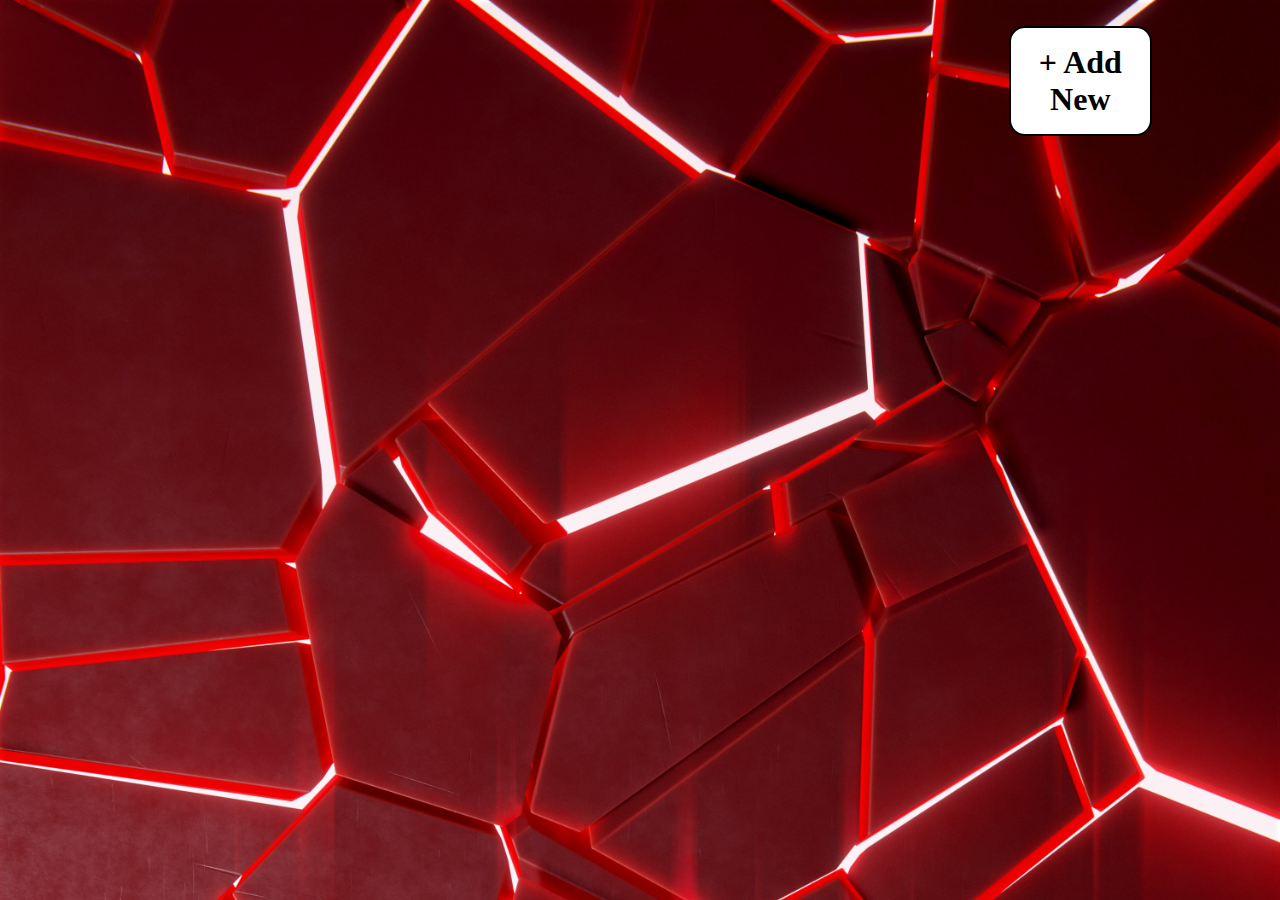
<file: TP1/index.html>
<!DOCTYPE html>
<html lang="en">
<head>
    <meta charset="UTF-8">
    <meta http-equiv="X-UA-Compatible" content="IE=edge">
    <meta name="viewport" content="width=device-width, initial-scale=1.0">
    <title>TP1</title>
    <link rel="stylesheet" href="style.css">
    <link rel='stylesheet' href='https://cdn-uicons.flaticon.com/uicons-regular-rounded/css/uicons-regular-rounded.css'>
</head>
<body>
    <section class="container">
        <section id="addNew" class="addNew">
            <span>+</span>
            <span>Add New</span>
        </section>
        <section class="textareas" id="textareas">
            <!-- <section class="mytextarea">
            <section class="header">
                <i class="fi fi-rr-edit">Edit</i>
                <i class="fi fi-rr-trash">Delete</i>
            </section>
            <textarea name="" id="" cols="50" rows="30"></textarea>
            </section>                  -->
        </section>
    </section>
    <script src="script.js"></script>
</body>
</html>
</file>
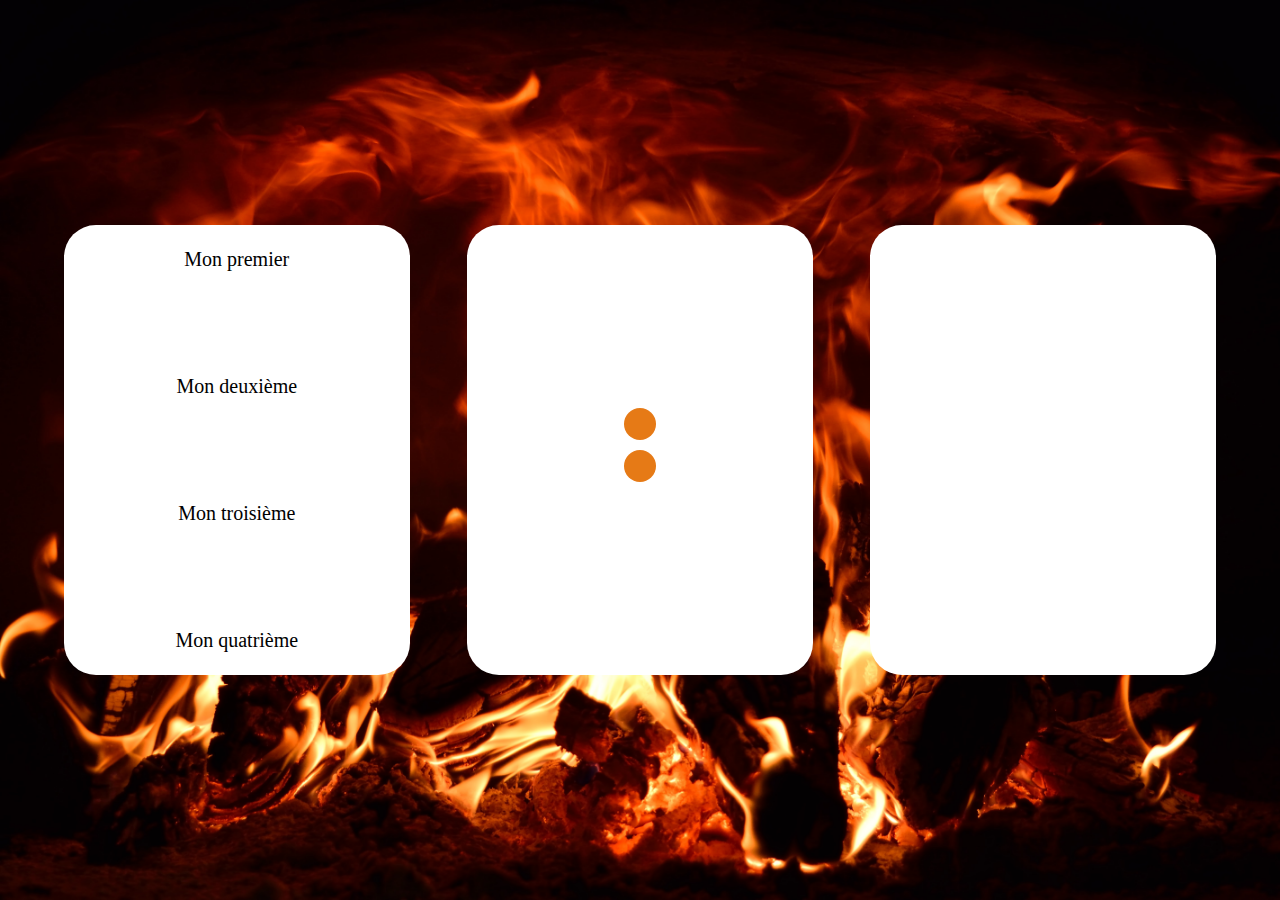
<file: TP2/index.html>
<!DOCTYPE html>
<html lang="en">
<head>
    <meta charset="UTF-8">
    <meta http-equiv="X-UA-Compatible" content="IE=edge">
    <meta name="viewport" content="width=device-width, initial-scale=1.0">
    <title>TP2</title>
    <link rel="stylesheet" href="style.css">
    <link rel='stylesheet' href='https://cdn-uicons.flaticon.com/uicons-regular-rounded/css/uicons-regular-rounded.css'>
</head>
<body>
    <section class="container" id="container">
        <section class="section1" id="section1">
            <!-- <p class="p1 clicked">Mon premier</p>
            <p class="p2 clicked">Mon premier</p>
            <p class="p3 clicked">Mon premier</p>
            <p class="p4 clicked">Mon premier</p> -->
        </section>
        <section class="section2">
            <button id="droite"><i class="fi fi-rr-angle-double-right"></i></button>
            <button id="gauche"><i class="fi fi-rr-angle-double-left"></i></button>
        </section>
        <section class="section3" id="section3">    
        </section>
    </section>
    <script src="script.js"></script>
</body>
</html>
</file>
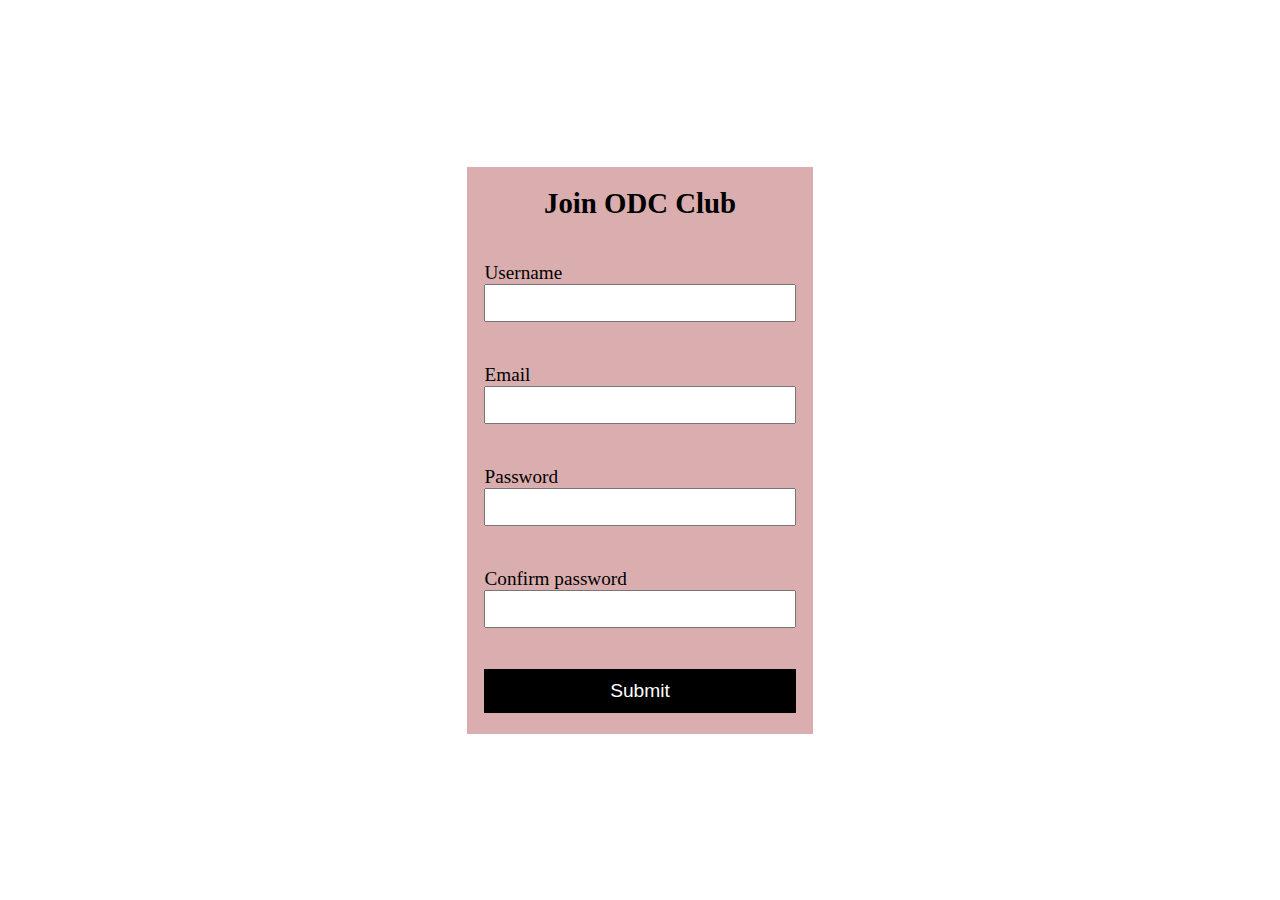
<file: TP_Aly_1/index.html>
<!DOCTYPE html>
<html lang="en">
<head>
    <meta charset="UTF-8">
    <meta http-equiv="X-UA-Compatible" content="IE=edge">
    <meta name="viewport" content="width=device-width, initial-scale=1.0">
    <link rel="stylesheet" href="style.css">
    <title>TP_Aly_1</title>
</head>
<body>
    <div class="container">
        <form action="" class="form" id="form">
            <h2>Join ODC Club</h2>
            <div class="form-control">
                <label for="username">Username</label>
                <input type="text" id="username">
                <small></small></div>
            <div class="form-control">
                <label for="email">Email</label>
                <input type="text" id="email">
                <small></small></div>
            <div class="form-control">
                <label for="password">Password</label>
                <input type="password" id="password">
                <small></small></div>
            <div class="form-control">
                <label for="password2">Confirm password</label>
                <input type="password" id="password2">
                <small></small></div>
            <button id="button" type="button">Submit</button>
        </form>
    </div>
    <script src="script.js"></script>
</body>
</html>
</file>
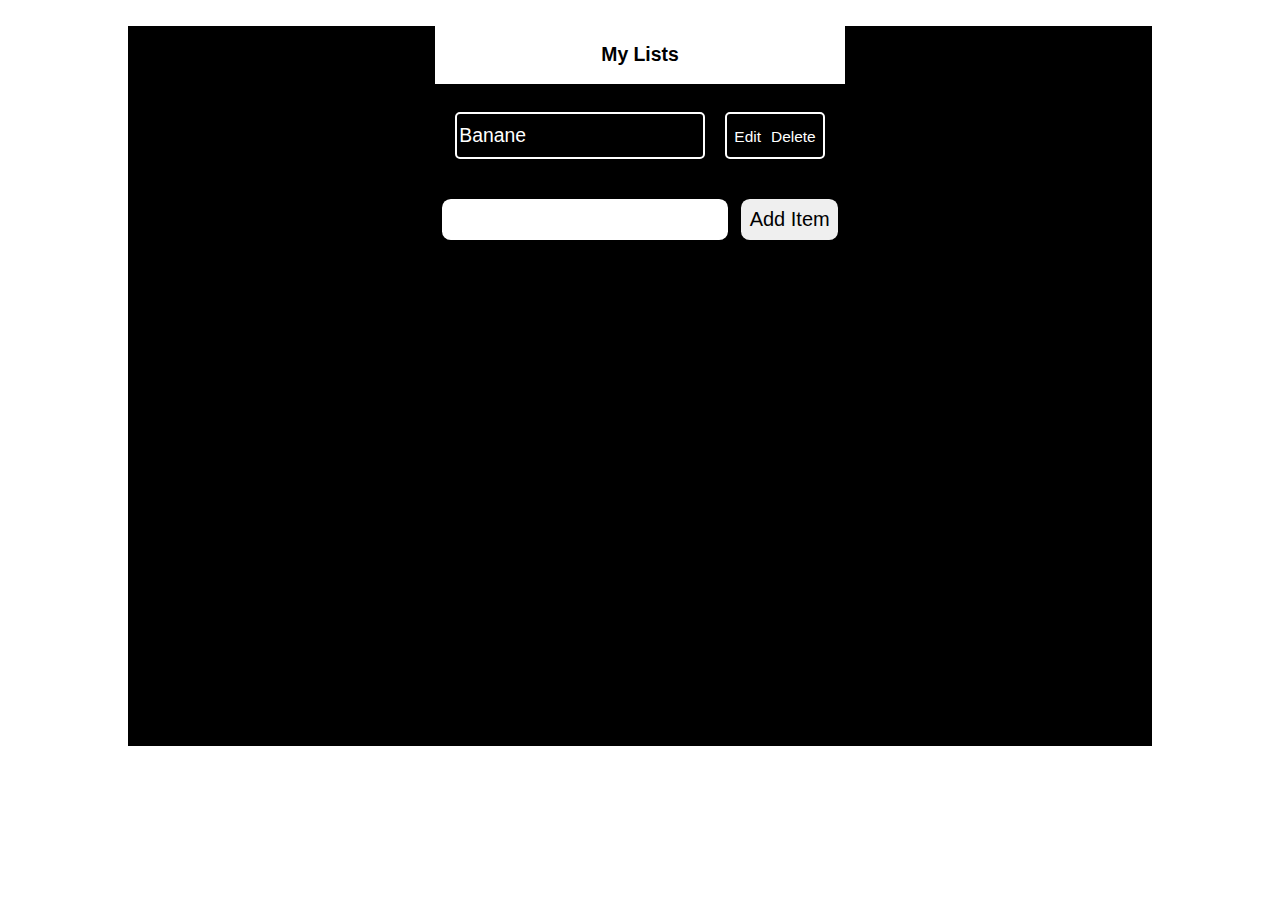
<file: TP_Aly_2/index.html>
<!DOCTYPE html>
<html lang="fr">
<head>
    <meta charset="UTF-8">
    <title>TP_Aly_2</title>
    <link rel="stylesheet" href="style.css">
</head>
<body>
   <section class="container">
        <section class="output">
          
        </section> 
        <section class="item">
            <input type="text" id="inputAddList">
            <input type="button" id="addList" value="Add Item">
        </section>
   </section>
   <script src="script.js"></script>
</body>
</html>
</file>
<file: TP1/style.css>
* {
  box-sizing: border-box;
  padding: 0;
  margin: 0; }

body {
  background-image: url("img/risto-kokkonen-TrTJelMQTNM-unsplash.jpg");
  background-size: cover;
  height: 100vh;
  display: flex;
  margin: auto;
  justify-content: center; }

.container {
  display: flex;
  flex-direction: column;
  width: 80vw;
  margin-top: 2%; }

.addNew {
  align-self: flex-end;
  padding: 1rem 1rem;
  border: 2px solid;
  background: transparent;
  border-radius: 1rem 1rem;
  font-size: 2rem;
  font-weight: bold;
  background-color: white;
  text-align: center;
  width: 14%; }
  .addNew:hover {
    color: white;
    background-color: #521010;
    cursor: pointer; }

.textareas {
  margin-top: 2%;
  display: flex;
  flex-wrap: wrap; }
  .textareas .mytextarea {
    margin: 2% 2%;
    color: white; }
    .textareas .mytextarea .header {
      max-width: 80vw;
      min-width: 20vw;
      display: flex;
      background-color: black;
      height: 3vh;
      border-top: 2px solid white;
      justify-content: flex-end; }
      .textareas .mytextarea .header .fi {
        margin-left: 3%; }
        .textareas .mytextarea .header .fi:hover {
          background-color: black;
          cursor: pointer; }
      .textareas .mytextarea .header:hover {
        background-color: #521010; }
  .textareas textarea {
    outline: none;
    max-width: 80vw;
    min-width: 20vw;
    height: 400px; }

/*# sourceMappingURL=style.css.map */
</file>
<file: TP2/style.css>
* {
  box-sizing: border-box;
  padding: 0;
  margin: 0; }

body {
  height: 100vh;
  overflow: hidden;
  background-image: url("img/nicolas-brulois-fQEj6HTfogo-unsplash.jpg");
  background-size: cover;
  display: flex;
  align-items: center; }

video {
  position: absolute;
  top: 0;
  left: 0; }

.container {
  display: flex;
  margin: auto;
  justify-content: space-between;
  width: 90%; }
  .container section {
    position: relative;
    width: 30%;
    height: 50vh;
    background-color: white;
    border-radius: 2rem 2rem; }
  .container .section2 {
    display: flex;
    flex-direction: column;
    justify-content: center;
    align-items: center; }
    .container .section2 button {
      padding: 1rem 1rem;
      border-radius: 2rem 2rem;
      margin-bottom: 3%;
      background-color: #e67a16;
      border: none; }
      .container .section2 button:hover {
        cursor: pointer; }
  .container .section1, .container .section3 {
    display: flex;
    flex-direction: column;
    justify-content: space-between;
    padding: 2%;
    align-items: center;
    font-size: 20px; }
    .container .section1 .clicked, .container .section3 .clicked {
      padding: 1rem;
      border-radius: 1rem 1rem;
      width: 40%;
      background-color: #e67a16; }

p:hover {
  cursor: pointer; }

/*# sourceMappingURL=style.css.map */
</file>
<file: TP_Aly_1/style.css>
* {
  box-sizing: border-box;
  padding: 0;
  margin: 0; }

body {
  display: flex;
  justify-content: center;
  align-items: center;
  font-size: 1.2rem;
  height: 100vh; }

.container {
  height: 70vh;
  width: 30vw;
  display: flex;
  flex-direction: column;
  justify-content: center;
  align-items: center; }
  .container form {
    width: 90%;
    display: flex;
    flex-direction: column;
    align-items: center;
    justify-content: space-around;
    height: 90%;
    background-color: #daaeae; }
    .container form h2 {
      text-align: center; }
    .container form div {
      width: 90%; }
  .container label, .container input {
    display: block; }
  .container input {
    width: 100%;
    padding: 0.6rem 0.6rem;
    outline: none; }
  .container button {
    width: 90%;
    padding: 0.6rem 0.6rem;
    font-size: 1.2rem;
    color: white;
    background-color: black;
    border: 1px solid black; }
    .container button:hover {
      color: black;
      border: 1px solid white;
      background-color: white; }
  .container .error {
    border: 2px solid red; }
  .container .success {
    border: 2px solid green; }
  .container small {
    color: red; }

/*# sourceMappingURL=style.css.map */
</file>
<file: TP_Aly_2/style.css>
* {
  margin: 0;
  padding: 0;
  box-sizing: border-box;
  font-size: 1.1rem; }

body {
  font-family: sans-serif;
  width: 100vw;
  overflow-x: hidden;
  display: flex;
  justify-content: center;
  align-content: center;
  align-items: center;
  flex-direction: column;
  margin: auto; }

.container {
  margin-top: 2%;
  display: flex;
  align-items: center;
  flex-direction: column;
  width: 80vw;
  height: 80vh;
  background-color: black;
  display: flex;
  flex-direction: column; }
  .container input[type="text"] {
    width: 70%;
    border: none;
    border-radius: 0.5rem 0.5rem;
    padding: 0.5rem 0.5rem;
    font-size: 20px; }
    .container input[type="text"]:focus {
      outline-color: aqua; }
  .container input[type="button"] {
    border: none;
    border-radius: 0.5rem 0.5rem;
    padding: 0.5rem 0.5rem;
    font-size: 20px; }
    .container input[type="button"]:hover {
      background-color: #777; }
  .container .item {
    margin-top: 2%;
    display: flex;
    width: 40%;
    justify-content: space-around; }

h1 {
  align-items: center;
  flex-direction: column;
  display: flex;
  color: #000;
  padding: 1rem 1rem;
  background-color: white;
  margin-bottom: 2%;
  min-width: 20%; }

td {
  border: 2px solid white;
  border-radius: 5px;
  padding: 10px 2px;
  color: white; }

table {
  /*border-collapse: separate;*/
  border-spacing: 20px; }

span {
  font-size: 0.8em;
  color: white;
  padding: 5px;
  cursor: pointer; }

td:first-child {
  width: 250px;
  overflow: hidden;
  cursor: pointer; }

/*# sourceMappingURL=style.css.map */
</file>
